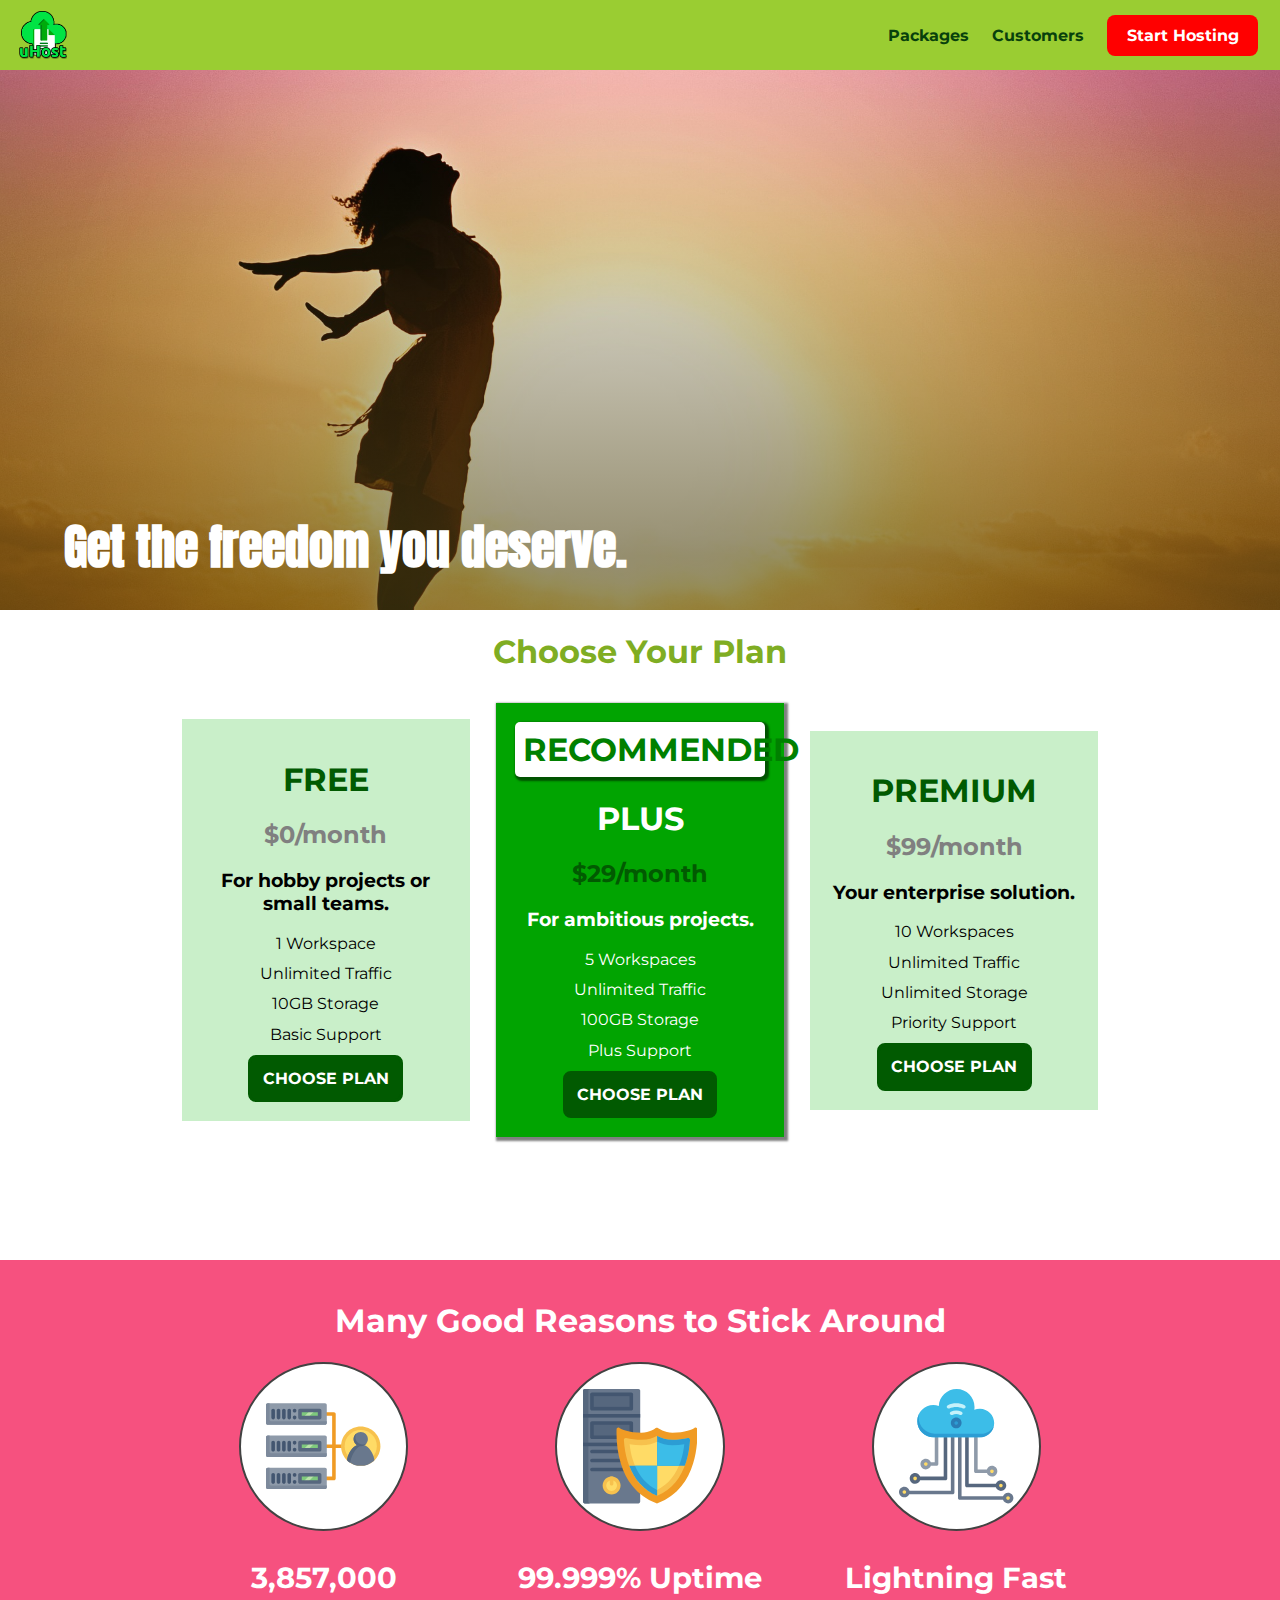
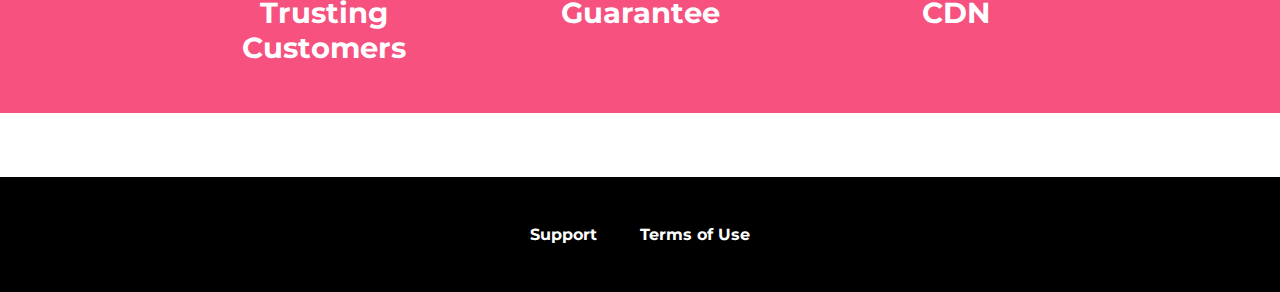
<file: index.html>
<!DOCTYPE html>
<html lang="en">
<head>
    <meta charset="UTF-8">
    <meta name="viewport" content="width=device-width, initial-scale=1.0">
    <link rel="stylesheet" href="style.css">
    <link rel="stylesheet" href="shared.css">
    <link rel="shortcut icon" href="images/favicon.png">
    <title>Document</title>
</head>
<body>
    <div class="backdrop"></div>
    <div class="modal">
        <h1 class="modal__title">Do you want to continue?</h1>
        <div class="modal__actions">
            <a href="start-hosting/index.html" class="modal__action">Yes</a>
            <button class="modal__action modal__action--negative" type="button">No</button>
        </div>
    </div>
    <header class="main-header">
        <div>
            <button class="toggle-button">
                <span class="toggle-button__bar"></span>
                <span class="toggle-button__bar"></span>
                <span class="toggle-button__bar"></span>
            </button>
            <a href="index.html" class="main-header__brand">
                <img src="images/uhost-icon.png" alt="uhost-logo">
            </a>
        </div>
        <nav class="main-nav">
            <ul class="main-nav__items">
                <li class="main-nav__item">
                    <a href="packages/index.html">Packages</a>
                </li>
                <li class="main-nav__item">
                    <a href="customers/index.html">Customers</a>
                </li>
                <li class="main-nav__item main-nav__item--cta">
                    <a href="start-hosting/index.html">Start Hosting</a>
                </li>
            </ul>
        </nav>
    </header>
    <nav class="mobile-nav">
        <ul class="mobile-nav__items">
            <li class="mobile-nav__item">
                <a href="index.html">Home</a>
            </li>
            <li class="mobile-nav__item">
                <a href="packages/index.html">Packages</a>
            </li>
            <li class="mobile-nav__item">
                <a href="customers/index.html">Customers</a>
            </li>
            <li class="mobile-nav__item mobile-nav__item--cta">
                <a href="start-hosting/index.html">Start Hosting</a>
            </li>
        </ul>
    </nav>x
    <main>
        <section id="product-overview">
            <div></div>
            <h1>Get the freedom you deserve.</h1>
        </section>
        <section id="plans">
            <h1 class="section-title" >Choose Your Plan</h1> 
            <div class="plan__list">
                <article class="plan">
                    <h1 class="plan__title">FREE</h1>
                    <h2 class="plan__price">$0/month</h2>
                    <h3>For hobby projects or small teams.</h3>
                    <ul class="plan__features">
                        <li class="plan__feature">1 Workspace</li>
                        <li class="plan__feature">Unlimited Traffic</li>
                        <li class="plan__feature">10GB Storage</li>
                        <li class="plan__feature">Basic Support</li>
                    </ul>
                    <div>
                        <button class="button">CHOOSE PLAN</button>
                    </div>
                </article>
                <article class="plan plan--highlighted">
                    <h1 class="plan__annotation">RECOMMENDED</h1>
                    <h1 class="plan__title">PLUS</h1>
                    <h2 class="plan__price">$29/month</h2>
                    <h3>For ambitious projects.</h3>
                    <ul class="plan__features">
                        <li class="plan__feature">5 Workspaces</li>
                        <li class="plan__feature">Unlimited Traffic</li>
                        <li class="plan__feature">100GB Storage</li>
                        <li class="plan__feature">Plus Support</li>
                    </ul>
                    <div>
                        <button class="button">CHOOSE PLAN</button>
                    </div>
                </article>
                <article class="plan">
                    <h1 class="plan__title">PREMIUM</h1>
                    <h2 class="plan__price">$99/month</h2>
                    <h3>Your enterprise solution.</h3>
                    <ul class="plan__features">
                        <li class="plan__feature">10 Workspaces</li>
                        <li class="plan__feature">Unlimited Traffic</li>
                        <li class="plan__feature">Unlimited Storage</li>
                        <li class="plan__feature">Priority Support</li>
                    </ul>
                    <div>
                        <button class="button">CHOOSE PLAN</button>
                    </div>
                </article>
            </div>
        </section>
        <section id="key-features">
            <h1 class="section-title">Many Good Reasons to Stick Around</h1>
            <ul class="key-feature__list">
                <li class="key-feature">
                    <div class="key-feature__image">
                        <svg viewBox="0 0 512 512">
                            <path style="fill:#F09B24;" d="M344,248h-32V112c0-4.418-3.582-8-8-8h-40c-4.418,0-8,3.582-8,8s3.582,8,8,8h32v128h-32  c-4.418,0-8,3.582-8,8s3.582,8,8,8h32v128h-32c-4.418,0-8,3.582-8,8s3.582,8,8,8h40c4.418,0,8-3.582,8-8V264h32c4.418,0,8-3.582,8-8  S348.418,248,344,248z"
                            />
                            <path style="fill:#8E9AA9;" d="M264,64H8c-4.418,0-8,3.582-8,8v80c0,4.418,3.582,8,8,8h256c4.418,0,8-3.582,8-8V72  C272,67.582,268.418,64,264,64z"
                            />
                            <path style="fill:#7C899B;" d="M24,144c-4.418,0-8-3.582-8-8V64H8c-4.418,0-8,3.582-8,8v80c0,4.418,3.582,8,8,8h256  c4.418,0,8-3.582,8-8v-8H24z"
                            />
                            <rect x="152" y="96" style="fill:#B8E3A8;" width="88" height="32" />
                            <g>
                                <polygon style="fill:#7EC97D;" points="152,96 152,128 166,128 198,96  " />
                                <polygon style="fill:#7EC97D;" points="220,96 188,128 240,128 240,96  " />
                            </g>
                            <path style="fill:#56677E;" d="M240,136h-88c-4.418,0-8-3.582-8-8V96c0-4.418,3.582-8,8-8h88c4.418,0,8,3.582,8,8v32  C248,132.418,244.418,136,240,136z M160,120h72v-16h-72V120z"
                            />
                            <g>
                                <path style="fill:#435670;" d="M32,136c-4.418,0-8-3.582-8-8V96c0-4.418,3.582-8,8-8s8,3.582,8,8v32C40,132.418,36.418,136,32,136z   "
                                />
                                <path style="fill:#435670;" d="M56,136c-4.418,0-8-3.582-8-8V96c0-4.418,3.582-8,8-8s8,3.582,8,8v32C64,132.418,60.418,136,56,136z   "
                                />
                                <path style="fill:#435670;" d="M80,136c-4.418,0-8-3.582-8-8V96c0-4.418,3.582-8,8-8s8,3.582,8,8v32C88,132.418,84.418,136,80,136z   "
                                />
                                <path style="fill:#435670;" d="M104,136c-4.418,0-8-3.582-8-8V96c0-4.418,3.582-8,8-8s8,3.582,8,8v32   C112,132.418,108.418,136,104,136z"
                                />
                                <path style="fill:#435670;" d="M128,105c-4.418,0-8-3.582-8-8v-1c0-4.418,3.582-8,8-8s8,3.582,8,8v1   C136,101.418,132.418,105,128,105z"
                                />
                                <path style="fill:#435670;" d="M128,136c-4.418,0-8-3.582-8-8v-1c0-4.418,3.582-8,8-8s8,3.582,8,8v1   C136,132.418,132.418,136,128,136z"
                                />
                            </g>
                            <path style="fill:#8E9AA9;" d="M264,208H8c-4.418,0-8,3.582-8,8v80c0,4.418,3.582,8,8,8h256c4.418,0,8-3.582,8-8v-80  C272,211.582,268.418,208,264,208z"
                            />
                            <path style="fill:#7C899B;" d="M24,288c-4.418,0-8-3.582-8-8v-72H8c-4.418,0-8,3.582-8,8v80c0,4.418,3.582,8,8,8h256  c4.418,0,8-3.582,8-8v-8H24z"
                            />
                            <rect x="152" y="240" style="fill:#B8E3A8;" width="88" height="32" />
                            <g>
                                <polygon style="fill:#7EC97D;" points="152,240 152,272 166,272 198,240  " />
                                <polygon style="fill:#7EC97D;" points="220,240 188,272 240,272 240,240  " />
                            </g>
                            <path style="fill:#56677E;" d="M240,280h-88c-4.418,0-8-3.582-8-8v-32c0-4.418,3.582-8,8-8h88c4.418,0,8,3.582,8,8v32  C248,276.418,244.418,280,240,280z M160,264h72v-16h-72V264z"
                            />
                            <g>
                                <path style="fill:#435670;" d="M32,280c-4.418,0-8-3.582-8-8v-32c0-4.418,3.582-8,8-8s8,3.582,8,8v32C40,276.418,36.418,280,32,280   z"
                                />
                                <path style="fill:#435670;" d="M56,280c-4.418,0-8-3.582-8-8v-32c0-4.418,3.582-8,8-8s8,3.582,8,8v32C64,276.418,60.418,280,56,280   z"
                                />
                                <path style="fill:#435670;" d="M80,280c-4.418,0-8-3.582-8-8v-32c0-4.418,3.582-8,8-8s8,3.582,8,8v32C88,276.418,84.418,280,80,280   z"
                                />
                                <path style="fill:#435670;" d="M104,280c-4.418,0-8-3.582-8-8v-32c0-4.418,3.582-8,8-8s8,3.582,8,8v32   C112,276.418,108.418,280,104,280z"
                                />
                                <path style="fill:#435670;" d="M128,249c-4.418,0-8-3.582-8-8v-1c0-4.418,3.582-8,8-8s8,3.582,8,8v1   C136,245.418,132.418,249,128,249z"
                                />
                                <path style="fill:#435670;" d="M128,280c-4.418,0-8-3.582-8-8v-1c0-4.418,3.582-8,8-8s8,3.582,8,8v1   C136,276.418,132.418,280,128,280z"
                                />
                            </g>
                            <path style="fill:#8E9AA9;" d="M264,352H8c-4.418,0-8,3.582-8,8v80c0,4.418,3.582,8,8,8h256c4.418,0,8-3.582,8-8v-80  C272,355.582,268.418,352,264,352z"
                            />
                            <path style="fill:#7C899B;" d="M24,432c-4.418,0-8-3.582-8-8v-72H8c-4.418,0-8,3.582-8,8v80c0,4.418,3.582,8,8,8h256  c4.418,0,8-3.582,8-8v-8H24z"
                            />
                            <rect x="152" y="384" style="fill:#B8E3A8;" width="88" height="32" />
                            <g>
                                <polygon style="fill:#7EC97D;" points="152,384 152,416 166,416 198,384  " />
                                <polygon style="fill:#7EC97D;" points="220,384 188,416 240,416 240,384  " />
                            </g>
                            <path style="fill:#56677E;" d="M240,424h-88c-4.418,0-8-3.582-8-8v-32c0-4.418,3.582-8,8-8h88c4.418,0,8,3.582,8,8v32  C248,420.418,244.418,424,240,424z M160,408h72v-16h-72V408z"
                            />
                            <g>
                                <path style="fill:#435670;" d="M32,424c-4.418,0-8-3.582-8-8v-32c0-4.418,3.582-8,8-8s8,3.582,8,8v32C40,420.418,36.418,424,32,424   z"
                                />
                                <path style="fill:#435670;" d="M56,424c-4.418,0-8-3.582-8-8v-32c0-4.418,3.582-8,8-8s8,3.582,8,8v32C64,420.418,60.418,424,56,424   z"
                                />
                                <path style="fill:#435670;" d="M80,424c-4.418,0-8-3.582-8-8v-32c0-4.418,3.582-8,8-8s8,3.582,8,8v32C88,420.418,84.418,424,80,424   z"
                                />
                                <path style="fill:#435670;" d="M104,424c-4.418,0-8-3.582-8-8v-32c0-4.418,3.582-8,8-8s8,3.582,8,8v32   C112,420.418,108.418,424,104,424z"
                                />
                                <path style="fill:#435670;" d="M128,393c-4.418,0-8-3.582-8-8v-1c0-4.418,3.582-8,8-8s8,3.582,8,8v1   C136,389.418,132.418,393,128,393z"
                                />
                                <path style="fill:#435670;" d="M128,424c-4.418,0-8-3.582-8-8v-1c0-4.418,3.582-8,8-8s8,3.582,8,8v1   C136,420.418,132.418,424,128,424z"
                                />
                            </g>
                            <path style="fill:#F7C14D;" d="M424,168c-48.523,0-88,39.477-88,88s39.477,88,88,88s88-39.477,88-88S472.523,168,424,168z" />
                            <path style="fill:#FFDB66;" d="M424,184c-39.701,0-72,32.299-72,72s32.299,72,72,72s72-32.299,72-72S463.701,184,424,184z" />
                            <path style="fill:#69788D;" d="M484.893,314.16C476.393,274.588,451.922,248,424,248s-52.393,26.588-60.893,66.16  c-0.605,2.82,0.354,5.749,2.511,7.664C381.731,336.124,402.465,344,424,344s42.269-7.876,58.381-22.176  C484.539,319.909,485.498,316.98,484.893,314.16z"
                            />
                            <path style="fill:#56677E;" d="M434.053,249.171C430.768,248.403,427.411,248,424,248c-27.922,0-52.393,26.588-60.893,66.16  c-0.605,2.82,0.354,5.749,2.511,7.664c3.383,3.002,6.979,5.703,10.734,8.125C384.904,286.243,407.373,255.378,434.053,249.171z"
                            />
                            <path style="fill:#69788D;" d="M424,192c-17.645,0-32,14.355-32,32s14.355,32,32,32s32-14.355,32-32S441.645,192,424,192z" />
                            <path style="fill:#56677E;" d="M432,248c-17.645,0-32-14.355-32-32c0-6.783,2.128-13.076,5.742-18.258  C397.444,203.53,392,213.138,392,224c0,17.645,14.355,32,32,32c10.862,0,20.471-5.444,26.258-13.742  C445.076,245.872,438.783,248,432,248z"
                            />
                        </svg>
                    </div>
                    <p class="key-feature__description">3,857,000 Trusting Customers</p>
                </li>
                <li class="key-feature">
                    <div class="key-feature__image">
                        <svg viewBox="0 0 512 512">
                            <path style="fill:#69788D;" d="M248,0H8C3.582,0,0,3.582,0,8v496c0,4.418,3.582,8,8,8h240c4.418,0,8-3.582,8-8V8  C256,3.582,252.418,0,248,0z"
                            />
                            <path style="fill:#56677E;" d="M24,504V8c0-4.418,3.582-8,8-8H8C3.582,0,0,3.582,0,8v496c0,4.418,3.582,8,8,8h24  C27.582,512,24,508.418,24,504z"
                            />
                            <g>
                                <rect x="0" y="112" style="fill:#435670;" width="256" height="16" />
                                <rect x="0" y="240" style="fill:#435670;" width="256" height="16" />
                            </g>
                            <path style="fill:#F7C14D;" d="M128,392c-22.056,0-40,17.944-40,40s17.944,40,40,40s40-17.944,40-40S150.056,392,128,392z" />
                            <path style="fill:#FFDB66;" d="M128,408c-13.233,0-24,10.767-24,24s10.767,24,24,24s24-10.767,24-24S141.233,408,128,408z" />
                            <path style="fill:#F7C14D;" d="M128,392c-2.739,0-5.414,0.278-8,0.805V424c0,4.418,3.582,8,8,8c4.418,0,8-3.582,8-8v-31.195  C133.414,392.278,130.739,392,128,392z"
                            />
                            <g>
                                <path style="fill:#435670;" d="M216,288H40c-4.418,0-8-3.582-8-8s3.582-8,8-8h176c4.418,0,8,3.582,8,8S220.418,288,216,288z"
                                />
                                <path style="fill:#435670;" d="M216,328H40c-4.418,0-8-3.582-8-8s3.582-8,8-8h176c4.418,0,8,3.582,8,8S220.418,328,216,328z"
                                />
                                <path style="fill:#435670;" d="M216,368H40c-4.418,0-8-3.582-8-8s3.582-8,8-8h176c4.418,0,8,3.582,8,8S220.418,368,216,368z"
                                />
                                <path style="fill:#435670;" d="M216,16H40c-4.418,0-8,3.582-8,8v64c0,4.418,3.582,8,8,8h176c4.418,0,8-3.582,8-8V24   C224,19.582,220.418,16,216,16z"
                                />
                            </g>
                            <rect x="48" y="32" style="fill:#56677E;" width="160" height="48" />
                            <path style="fill:#435670;" d="M216,144H40c-4.418,0-8,3.582-8,8v64c0,4.418,3.582,8,8,8h176c4.418,0,8-3.582,8-8v-64  C224,147.582,220.418,144,216,144z"
                            />
                            <rect x="48" y="160" style="fill:#56677E;" width="160" height="48" />
                            <path style="fill:#F09B24;" d="M511.747,180.237c-0.194-6.537-8.107-10.107-13.135-5.894c-5.6,4.693-42.904,21.282-98.514,21.282  c-33.45,0-64.625-20.999-64.929-21.206c-2.9-1.991-6.764-1.85-9.512,0.346c-2.677,2.135-27.201,20.86-63.793,20.86  c-55.607,0-92.914-16.589-98.515-21.282c-5.028-4.211-12.941-0.645-13.135,5.894c-1.634,54.834,4.655,105.941,18.693,151.903  c12.096,39.604,29.759,74.047,52.497,102.373c27.538,34.304,62.743,59.882,104.66,76.045c3.069,1.918,6.757,1.921,9.83,0  c41.917-16.163,77.122-41.741,104.66-76.045c22.738-28.326,40.401-62.77,52.497-102.373  C507.092,286.179,513.381,235.071,511.747,180.237z"
                            />
                            <path style="fill:#F7C14D;" d="M476.21,221.226c-1.953-1.631-4.568-2.235-7.036-1.628c-21.686,5.327-44.926,8.028-69.075,8.028  c-25.926,0-49.633-8.975-64.955-16.504c-2.307-1.134-5.016-1.091-7.284,0.116c-14.059,7.477-36.919,16.388-65.994,16.388  c-24.153,0-47.394-2.701-69.075-8.028c-5.155-1.268-10.221,2.966-9.894,8.261c2.077,33.693,7.668,65.635,16.616,94.935  c22.774,74.565,66.139,126.334,128.888,153.868c2.032,0.891,4.397,0.891,6.43,0c61.777-27.107,104.716-78.876,127.62-153.868  c8.948-29.3,14.539-61.241,16.616-94.935C479.224,225.319,478.163,222.856,476.21,221.226z"
                            />
                            <path style="fill:#FFDB66;" d="M331.609,451.727c-52.604-25.289-89.304-70.987-109.144-135.944  c-6.532-21.39-11.162-44.336-13.82-68.447c17.133,2.852,34.952,4.291,53.22,4.291c29.394,0,53.376-7.793,69.978-15.561  c17.44,7.736,41.656,15.561,68.256,15.561c18.267,0,36.085-1.439,53.219-4.291c-2.659,24.112-7.288,47.06-13.82,68.448  C419.545,381.108,383.27,426.805,331.609,451.727z"
                            />
                            <g>
                                <path style="fill:#2C9DD4;" d="M479.066,227.858c0.157-2.539-0.903-5.002-2.856-6.633s-4.568-2.235-7.036-1.628   c-21.686,5.327-44.926,8.028-69.075,8.028c-25.926,0-49.633-8.975-64.955-16.504c-1.057-0.52-2.2-0.78-3.345-0.806l-0.072,133.351   h123.601c2.556-6.746,4.933-13.702,7.123-20.874C471.398,293.493,476.989,261.552,479.066,227.858z"
                                />
                                <path style="fill:#2C9DD4;" d="M206.658,343.667c24.153,63.42,65.028,108.108,121.743,132.995c1.031,0.452,2.147,0.673,3.263,0.666   l0.063-133.661H206.658z"
                                />
                            </g>
                            <g>
                                <path style="fill:#3CBDE8;" d="M439.497,315.783c6.532-21.389,11.161-44.336,13.82-68.448c-17.134,2.852-34.952,4.291-53.219,4.291   c-26.6,0-50.815-7.824-68.256-15.561l-0.116,107.601h97.758C433.179,334.807,436.524,325.518,439.497,315.783z"
                                />
                                <path style="fill:#3CBDE8;" d="M232.523,343.667c21.144,50.298,54.363,86.56,99.087,108.06l0.117-108.06H232.523z" />
                            </g>
                        </svg>
                    </div>
                    <p class="key-feature__description">99.999% Uptime Guarantee</p>
                </li>
                <li class="key-feature">
                    <div class="key-feature__image">
                        <svg viewBox="0 0 512 512">
                            <path style="fill:#8E9AA9;" d="M168,200c-4.418,0-8,3.582-8,8v120h-17.376c-3.302-9.311-12.194-16-22.624-16  c-13.234,0-24,10.767-24,24s10.766,24,24,24c10.429,0,19.321-6.689,22.624-16H168c4.418,0,8-3.582,8-8V208  C176,203.582,172.418,200,168,200z"
                            />
                            <path style="fill:#FFDB66;" d="M120,328c-4.411,0-8,3.589-8,8s3.589,8,8,8s8-3.589,8-8S124.411,328,120,328z" />
                            <path style="fill:#56677E;" d="M208,200c-4.418,0-8,3.582-8,8v184H94.624C91.322,382.689,82.43,376,72,376  c-13.234,0-24,10.767-24,24s10.766,24,24,24c10.429,0,19.321-6.689,22.624-16H208c4.418,0,8-3.582,8-8V208  C216,203.582,212.418,200,208,200z"
                            />
                            <path style="fill:#FFDB66;" d="M72,392c-4.411,0-8,3.589-8,8s3.589,8,8,8s8-3.589,8-8S76.411,392,72,392z" />
                            <path style="fill:#69788D;" d="M240,208c-4.418,0-8,3.582-8,8v239H47.24c-2.671-10.34-12.078-18-23.24-18c-13.234,0-24,10.767-24,24  s10.766,24,24,24c9.666,0,18.009-5.747,21.809-14H240c4.418,0,8-3.582,8-8V216C248,211.582,244.418,208,240,208z"
                            />
                            <path style="fill:#FFDB66;" d="M24,453c-4.411,0-8,3.589-8,8s3.589,8,8,8s8-3.589,8-8S28.411,453,24,453z" />
                            <path style="fill:#69788D;" d="M488,464c-10.429,0-19.321,6.689-22.624,16H280V208c0-4.418-3.582-8-8-8s-8,3.582-8,8v280  c0,4.418,3.582,8,8,8h193.376c3.302,9.311,12.194,16,22.624,16c13.234,0,24-10.767,24-24S501.234,464,488,464z"
                            />
                            <path style="fill:#FFDB66;" d="M488,480c-4.411,0-8,3.589-8,8s3.589,8,8,8s8-3.589,8-8S492.411,480,488,480z" />
                            <path style="fill:#56677E;" d="M456,408c-10.429,0-19.321,6.689-22.624,16H312V208c0-4.418-3.582-8-8-8s-8,3.582-8,8v224  c0,4.418,3.582,8,8,8h129.376c3.302,9.311,12.194,16,22.624,16c13.234,0,24-10.767,24-24S469.234,408,456,408z"
                            />
                            <path style="fill:#FFDB66;" d="M456,424c-4.411,0-8,3.589-8,8s3.589,8,8,8s8-3.589,8-8S460.411,424,456,424z" />
                            <path style="fill:#8E9AA9;" d="M416,344c-10.429,0-19.321,6.689-22.624,16H352V208c0-4.418-3.582-8-8-8s-8,3.582-8,8v160  c0,4.418,3.582,8,8,8h49.376c3.302,9.311,12.194,16,22.624,16c13.234,0,24-10.767,24-24S429.234,344,416,344z"
                            />
                            <path style="fill:#FFDB66;" d="M416,360c-4.411,0-8,3.589-8,8s3.589,8,8,8s8-3.589,8-8S420.411,360,416,360z" />
                            <path style="fill:#3CBDE8;" d="M362,88c-8.741,0-17.231,1.751-25.06,5.085C337.646,88.797,338,84.43,338,80  c0-44.112-35.888-80-80-80c-42.823,0-77.895,33.816-79.909,76.149C170.393,73.415,162.244,72,154,72c-39.701,0-72,32.299-72,72  s32.299,72,72,72h208c35.29,0,64-28.71,64-64S397.29,88,362,88z"
                            />
                            <path style="fill:#2C9DD4;" d="M368,200H160c-39.701,0-72-32.299-72-72c0-5.863,0.721-11.559,2.05-17.019  C84.918,120.88,82,132.102,82,144c0,39.701,32.299,72,72,72h208c30.389,0,55.88-21.296,62.379-49.743  C413.565,186.327,392.352,200,368,200z"
                            />
                            <path style="fill:#2A7DB5;" d="M256,128c-13.234,0-24,10.767-24,24s10.766,24,24,24c13.233,0,24-10.767,24-24S269.233,128,256,128z"
                            />
                            <path style="fill:#2C9DD4;" d="M256,144c-4.411,0-8,3.589-8,8s3.589,8,8,8c4.411,0,8-3.589,8-8S260.411,144,256,144z" />
                            <g>
                                <path style="fill:#C5F1FA;" d="M221.755,87.695c-2.994,0-5.864-1.688-7.233-4.572c-1.894-3.991-0.194-8.763,3.798-10.657   C230.157,66.849,242.834,64,256,64c13.166,0,25.844,2.849,37.68,8.466c3.992,1.895,5.692,6.666,3.798,10.657   s-6.666,5.692-10.657,3.798C277.144,82.328,266.774,80,256,80c-10.774,0-21.144,2.328-30.821,6.921   C224.072,87.446,222.904,87.695,221.755,87.695z"
                                />
                                <path style="fill:#C5F1FA;" d="M276.545,116.618c-1.148,0-2.316-0.249-3.424-0.774C267.745,113.293,261.985,112,256,112   c-5.985,0-11.745,1.293-17.121,3.844c-3.991,1.895-8.763,0.192-10.657-3.798c-1.894-3.992-0.193-8.764,3.798-10.657   C239.557,97.813,247.625,96,256,96c8.376,0,16.444,1.813,23.98,5.389c3.991,1.894,5.692,6.665,3.798,10.657   C282.41,114.93,279.539,116.618,276.545,116.618z"
                                />
                            </g>

                        </svg>
                    </div>
                    <p class="key-feature__description">Lightning Fast CDN</p>
                </li>
            </ul>
        </section>
    </main>
    <footer class="main-footer">
        <nav>
            <ul class="main-footer__links">
                <li class="main-footer__link">
                    <a href="#">Support</a>
                </li>
                <li class="main-footer__link">
                    <a href="#">Terms of Use</a>
                </li>
            </ul>
        </nav>
    </footer>
    <script src="shared.js"></script>
</body>
</html>
</file>
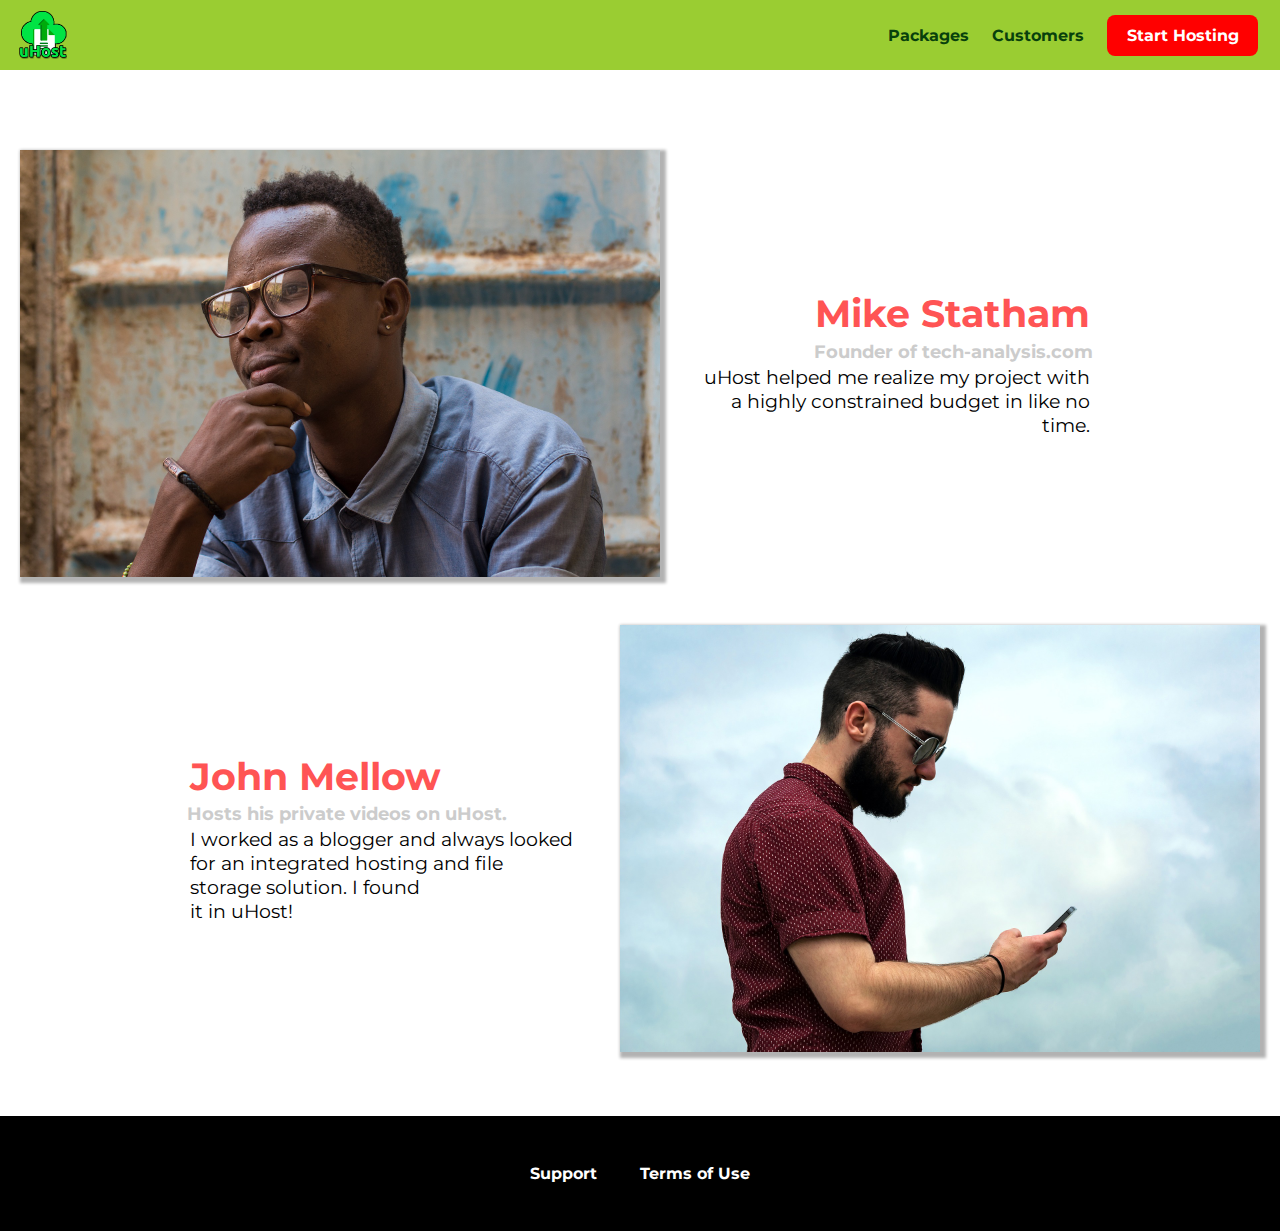
<file: customers/index.html>
<!DOCTYPE html>
<html lang="en">

<head>
    <meta charset="UTF-8">
    <meta name="viewport" content="width=device-width, initial-scale=1.0">
    <meta http-equiv="X-UA-Compatible" content="ie=edge">
    <title>uHost Customers</title>
    <link rel="shortcut icon" href="../images/favicon.png">
    <!-- <link href="https://fonts.googleapis.com/css?family=Anton|Montserrat:400,700" rel="stylesheet"> -->
    <link rel="stylesheet" href="../shared.css">
    <link rel="stylesheet" href="customers.css">
</head>

<body>
    <div class="backdrop"></div>
    <header class="main-header">
        <button class="toggle-button">
            <span class="toggle-button__bar"></span>
            <span class="toggle-button__bar"></span>
            <span class="toggle-button__bar"></span>
        </button>
        <div>
            <a href="../index.html" class="main-header__brand">
                <img src="../images/uhost-icon.png" alt="uhost-logo">
            </a>
        </div>
        <nav class="main-nav">
            <ul class="main-nav__items">
                <li class="main-nav__item">
                    <a href="../packages/index.html">Packages</a>
                </li>
                <li class="main-nav__item">
                    <a href="../customers/index.html">Customers</a>
                </li>
                <li class="main-nav__item main-nav__item--cta">
                    <a href="../start-hosting/index.html">Start Hosting</a>
                </li>
            </ul>
        </nav>
    </header>
    <nav class="mobile-nav">
        <ul class="mobile-nav__items">
            <li class="mobile-nav__item">
                <a href="index.html">Home</a>
            </li>
            <li class="mobile-nav__item">
                <a href="../packages/index.html">Packages</a>
            </li>
            <li class="mobile-nav__item">
                <a href="../customers/index.html">Customers</a>
            </li>
            <li class="mobile-nav__item mobile-nav__item--cta">
                <a href="../start-hosting/index.html">Start Hosting</a>
            </li>
        </ul>
    </nav>x
    <main>
        <div>
            <div class="testimonial" id="customer-1">
                <div class="testimonial__image-container">
                    <img src="../images/customer-1.jpg" alt="Mike Statham - Customer" class="testimonial__image">
                </div>
                <div class="testimonial__info">
                    <h1 class="testimonial__name">Mike Statham</h1>
                    <h2 class="testimonial__subtitle">Founder of
                        <a href="tech-analysis.com">tech-analysis.com</a>
                    </h2>
                    <p class="testimonial__text">uHost helped me realize my project with a highly constrained budget in like no time.</p>
                </div>
            </div>
            <div class="testimonial" id="customer-2">

                <div class="testimonial__info">
                    <h1 class="testimonial__name">John Mellow</h1>
                    <h2 class="testimonial__subtitle">Hosts his private videos on uHost.
                    </h2>
                    <p class="testimonial__text">I worked as a blogger and always looked for an integrated hosting and file storage solution. I found
                        it in uHost!
                    </p>
                </div>
                <div class="testimonial__image-container">
                    <img src="../images/customer-2.jpg" alt="John Mellow - Customer" class="testimonial__image">
                </div>
            </div>
        </div>
    </main>
    <footer class="main-footer">
        <nav>
            <ul class="main-footer__links">
                <li class="main-footer__link">
                    <a href="#">Support</a>
                </li>
                <li class="main-footer__link">
                    <a href="#">Terms of Use</a>
                </li>
            </ul>
        </nav>
    </footer>
    <script src="../shared.js"></script>
</body>

</html>
</file>
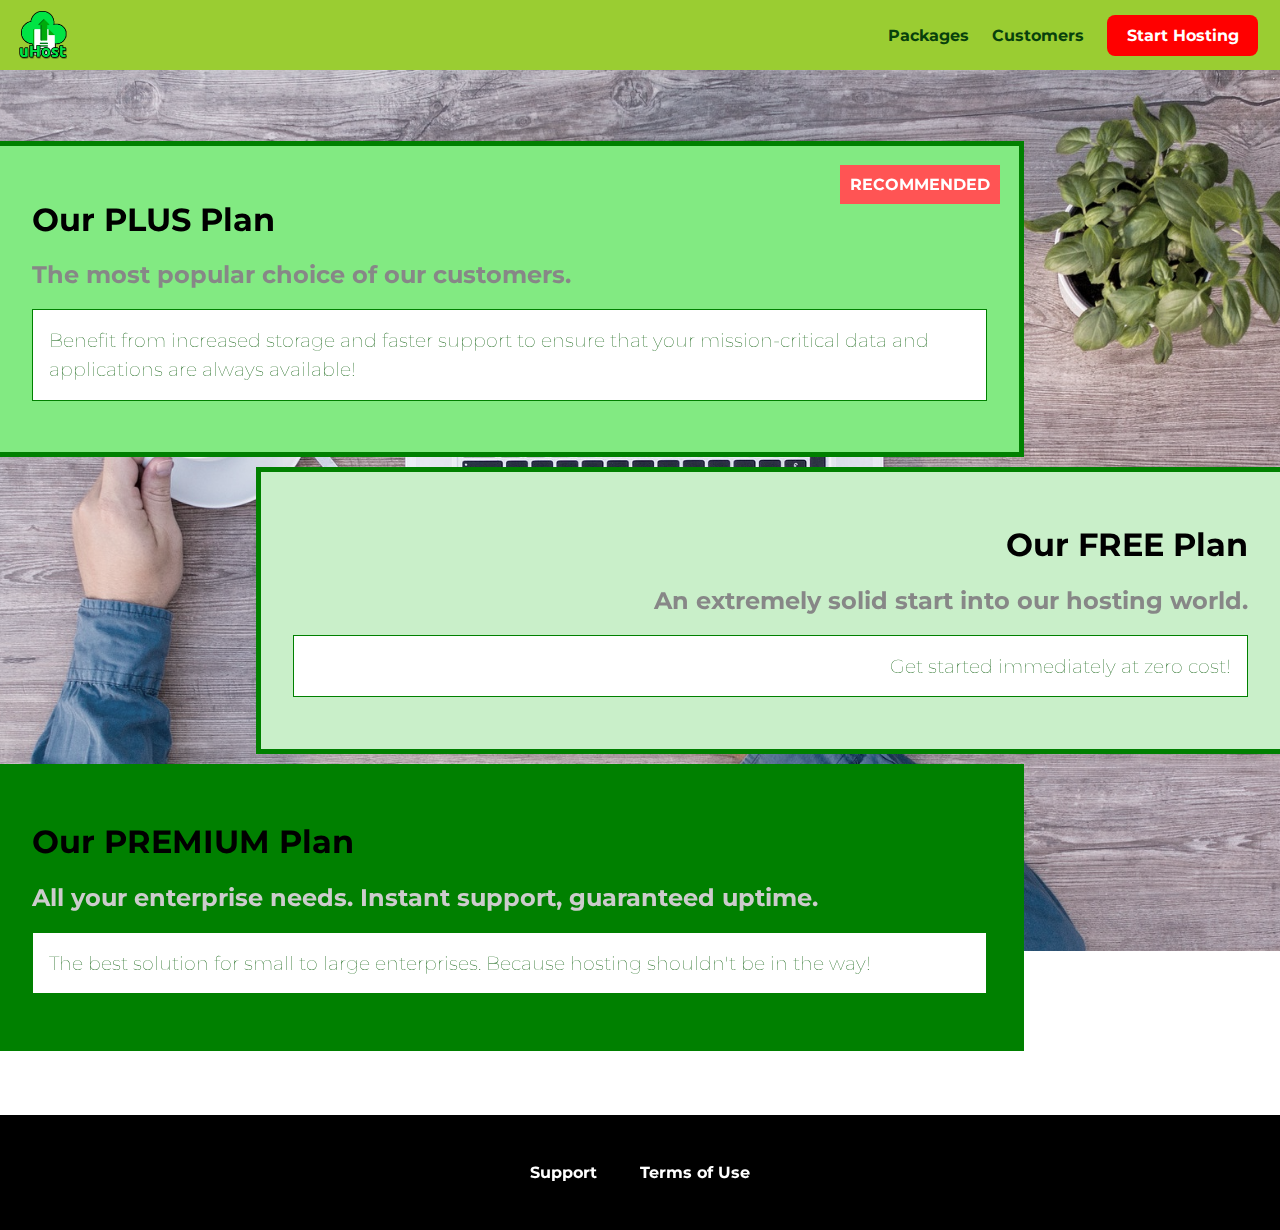
<file: packages/index.html>
<!DOCTYPE html>
<html lang="en">
<head>
    <meta charset="UTF-8">
    <meta name="viewport" content="width=device-width, initial-scale=1.0">
    <link rel="stylesheet" href="../shared.css">
    <link rel="stylesheet" href="packages.css">
    <!-- fonts -->
    <link rel="preconnect" href="https://fonts.googleapis.com">
    <link rel="preconnect" href="https://fonts.gstatic.com" crossorigin>
    <link href="https://fonts.googleapis.com/css2?family=Anton&display=swap" rel="stylesheet">
    <link rel="preconnect" href="https://fonts.googleapis.com">
    <link rel="preconnect" href="https://fonts.gstatic.com" crossorigin>
    <link href="https://fonts.googleapis.com/css2?family=Montserrat:wght@400;700&display=swap" rel="stylesheet">
    <!--  -->
    <title>Document</title>
</head>
<body>
    <div class="backdrop"></div>
    <div class="background"></div>
    <header class="main-header">
        <div>
            <button class="toggle-button">
                <span class="toggle-button__bar"></span>
                <span class="toggle-button__bar"></span>
                <span class="toggle-button__bar"></span>
            </button>
            <a href="../index.html" class="main-header__brand">
                <img src="../images/uhost-icon.png" alt="uhost-logo">
            </a>
        </div>
        <nav class="main-nav">
            <ul class="main-nav__items">
                <li class="main-nav__item">
                    <a href="../packages/index.html">Packages</a>
                </li>
                <li class="main-nav__item">
                    <a href="../customers/index.html">Customers</a>
                </li>
                <li class="main-nav__item main-nav__item--cta">
                    <a href="">Start Hosting</a>
                </li>
            </ul>
        </nav>
    </header>
    <nav class="mobile-nav">
        <ul class="mobile-nav__items">
            <li class="mobile-nav__item">
                <a href="../packages/index.html">Packages</a>
            </li>
            <li class="mobile-nav__item">
                <a href="../customers/index.html">Customers</a>
            </li>
            <li class="mobile-nav__item mobile-nav__item--cta">
                <a href="start-hosting/index.html">Start Hosting</a>
            </li>
        </ul>
    </nav>
    <main>
        <section class="packages">
            <a href="#" class="package" id="plus">
                <h1 class="package__title">Our PLUS Plan</h1>
                <h2 class="package__badge">RECOMMENDED</h2>
                <h2 class="package__subtitle">The most popular choice of our customers.</h2>
                <p class="package__info">Benefit from increased storage and faster support to ensure that your mission-critical data and applications
                    are always available!</p>
            </a>
        </section>
        <section class="packages">
            <a href="#" class="package" id="free">
                <h1 class="package__title">Our FREE Plan</h1>
                <h2 class="package__subtitle">An extremely solid start into our hosting world.</h2>
                <p class="package__info">Get started immediately at zero cost!</p>
            </a>
        </section>
        <div class="clearfix"></div>
        <section class="packages">
            <a href="#" class="package package--highlighted">
                <h1 class="package__title">Our PREMIUM Plan</h1>
                <h2 class="package__subtitle">All your enterprise needs. Instant support, guaranteed uptime. </h2>
                <p class="package__info">The best solution for small to large enterprises. Because hosting shouldn't be in the way!</p>
            </a>
        </section>
    </main>
    <footer class="main-footer">
        <nav>
            <ul class="main-footer__links">
                <li class="main-footer__link">
                    <a href="#">Support</a>
                </li>
                <li class="main-footer__link">
                    <a href="#">Terms of Use</a>
                </li>
            </ul>
        </nav>
    </footer>
    <script src="../shared.js"></script>
</body>
</html>
</file>
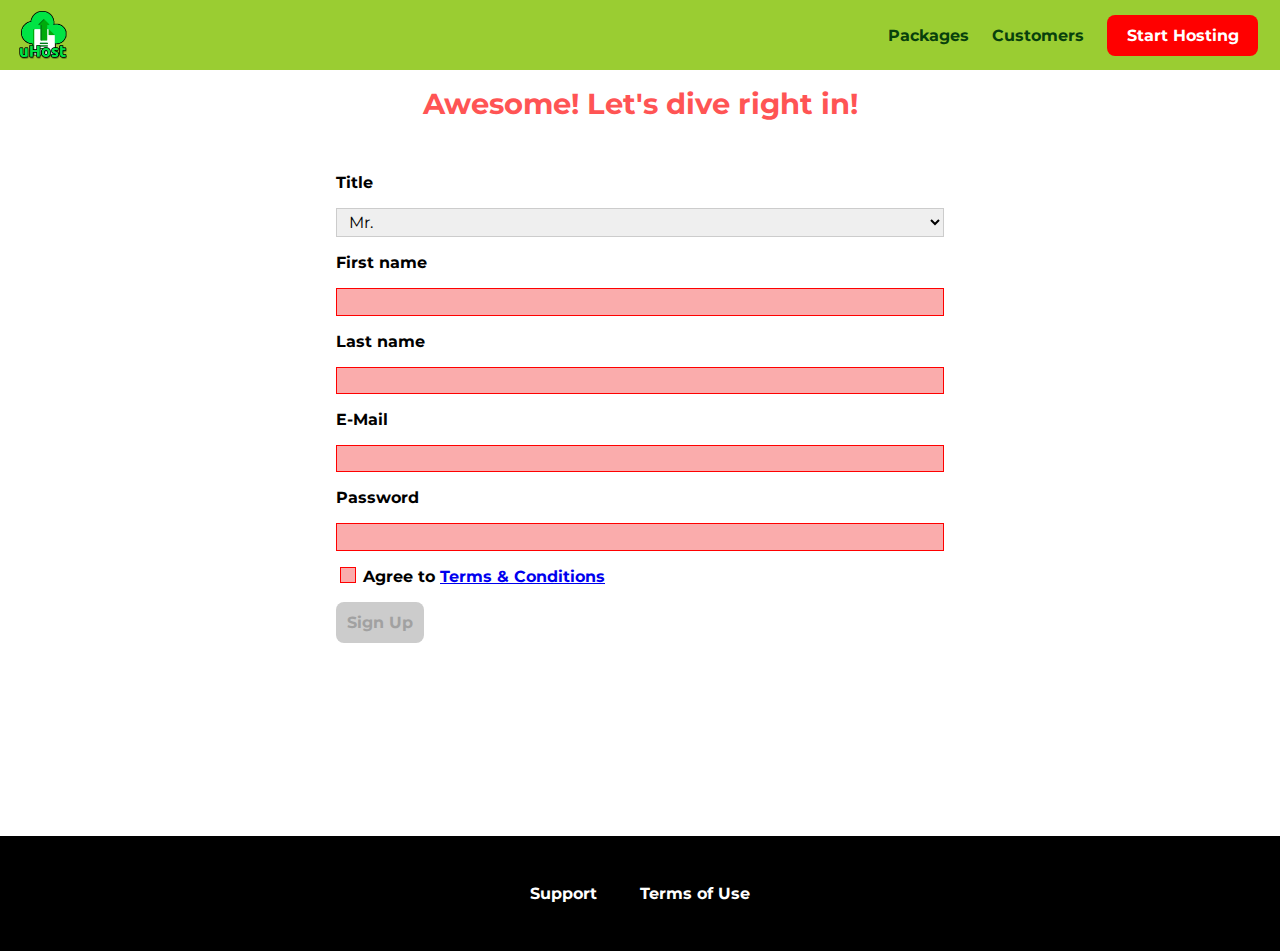
<file: start-hosting/index.html>
<!DOCTYPE html>
<html lang="en">

<head>
    <meta charset="UTF-8">
    <meta name="viewport" content="width=device-width, initial-scale=1.0">
    <meta http-equiv="X-UA-Compatible" content="ie=edge">
    <title>uHost Signup</title>
    <link rel="shortcut icon" href="../images/favicon.png">
    <link rel="stylesheet" href="../shared.css">
    <link rel="stylesheet" href="start-hosting.css">
</head>

<body>
    <div class="backdrop"></div>
    <header class="main-header">
        <div>
            <button class="toggle-button">
                <span class="toggle-button__bar"></span>
                <span class="toggle-button__bar"></span>
                <span class="toggle-button__bar"></span>
            </button>
            <a href="../index.html" class="main-header__brand">
                <img src="../images/uhost-icon.png" alt="uHost - Your favorite hosting company">
            </a>
        </div>
        <nav class="main-nav">
            <ul class="main-nav__items">
                <li class="main-nav__item">
                    <a href="../packages/index.html">Packages</a>
                </li>
                <li class="main-nav__item">
                    <a href="../customers/index.html">Customers</a>
                </li>
                <li class="main-nav__item main-nav__item--cta">
                    <a href="index.html">Start Hosting</a>
                </li>
            </ul>
        </nav>
    </header>
    <nav class="mobile-nav">
        <ul class="mobile-nav__items">
            <li class="mobile-nav__item">
                <a href="index.html">Home</a>
            </li>
            <li class="mobile-nav__item">
                <a href="../packages/index.html">Packages</a>
            </li>
            <li class="mobile-nav__item">
                <a href="../customers/index.html">Customers</a>
            </li>
            <li class="mobile-nav__item mobile-nav__item--cta">
                <a href="../start-hosting/index.html">Start Hosting</a>
            </li>
        </ul>
    </nav>
    <main class="signup-page">
        <h1 class="signup-title">Awesome! Let's dive right in!</h1>
        <form action="index.html" class="signup-form">
            <label for="title">Title</label>
            <select id="title">
                <option value="mr">Mr.</option>
                <option value="ms">Ms.</option>
            </select>
            <label for="first-name">First name</label>
            <input type="text" id="first-name" required>
            <label for="last-name">Last name</label>
            <input type="text" id="last-name" required>
            <label for="email">E-Mail</label>
            <input type="email" id="email" required>
            <label for="password">Password</label>
            <input type="password" id="password" required>
            <input type="checkbox" id="agree-terms" required>
            <label for="agree-terms">Agree to
                <a href="#">Terms &amp; Conditions</a>
            </label>
            <button type="submit" class="button" disabled>Sign Up</button>
        </form>
    </main>
    <footer class="main-footer">
        <nav>
            <ul class="main-footer__links">
                <li class="main-footer__link">
                    <a href="#">Support</a>
                </li>
                <li class="main-footer__link">
                    <a href="#">Terms of Use</a>
                </li>
            </ul>
        </nav>
    </footer>
    <script src="../shared.js"></script>
</body>

</html>
</file>
<file: style.css>
*{
    box-sizing: border-box;
}

body{
    font-family: 'Montserrat', sans-serif;
    margin: 0;
}

#product-overview {
    background: linear-gradient(to top, rgba(80, 68, 18, 0.6) 10%, transparent), url("images/freedom.jpg") red 0% 30% / cover no-repeat border-box border-box;

    /* background-image: url("images/freedom.jpg");
    background-size: cover;
    background-position: 0% 30%;
    background-repeat: no-repeat;
    background-origin: border-box;
    background-clip: border-box; */

    /* background-image: linear-gradient(180deg, red 30%, rgba(168, 186, 133, 0.5) 70%); */

    /* background-image: radial-gradient(ellipse 20px 20px at 20% 50%, yellow, cyan 80%); */
    width: 100vw;
    height: 33vh;
    padding: 10px;
    position: relative;
}

.modal {
    position: fixed;
    display: none;
    z-index: 200;
    top: 20%;
    left: 30%;
    width: 40%;
    background: white;
    padding: 1rem;
    border: 1px solid #ccc;
    box-shadow: 1px 1px 1px rgba(0, 0, 0, 0.5);
  }
  
  .modal__title {
    text-align: center;
    margin: 0 0 1rem 0;
  }
  
  .modal__actions {
    text-align: center;
  }
  
  .modal__action {
    border: 1px solid #0e4f1f;
    background: #0e4f1f;
    text-decoration: none;
    color: white;
    font: inherit;
    padding: 0.5rem 1rem;
    cursor: pointer;
    border-radius: 8px;
  }
  
  .modal__action:hover,
  .modal__action:active {
    background: #2ddf5c;
    border-color: #2ddf5c;
  }
  
  .modal__action--negative {
    background: red;
    border-color: red;
  }
  
  .modal__action--negative:hover,
  .modal__action--negative:active {
    background: #ff5454;
    border-color: #ff5454;
  }

.section-title {
    color: #2ddf5c;
    text-align: center;
}

#product-overview h1 {
    color: white;
    font-family: 'Anton', sans-serif;
    position: absolute;
    left: 5%;
    bottom: 5%;
    padding: 0;
    margin: 0;
    font-size: 1.6rem;
}

.section-title{
    color: #7fad23;
    font-family: inherit; 
    text-align: center;
    
}


.plan__list{
    width: 100%;
    margin: auto;
    text-align: center;
}

.plan{
    background: #c9efc9;
    text-align: center;
    padding: 1.2rem;
    margin-bottom: 0.7rem;
    width: 100%;
}

.plan__features{
    list-style: none;
    margin: 0;
    padding: 0; 
}

.plan__feature + .plan__feature{
    margin: 0.7rem 0;
}

.plan--highlighted{
    background: #01a401;
    color: white;
}
 
.plan__annotation{
    background-color: white;
    color: green;
    padding: 0.5rem;
    box-shadow: 2px 2px 2px 2px rgba(0 , 0, 0, 0.5);
    border-radius: 5px;
    margin: 0 10%;
    min-width: 75%;
}

.plan__title{
    color: #015a01;
}

.plan__price{
    color: gray;
}

.plan--highlighted .plan__title{
    color: white;
}

.plan--highlighted .plan__price{
    color: #015a01;
}

/* Media query */
@media (min-width: 40rem) and (min-height: 40rem){
    #product-overview{
        height: 60vh;
        background-position: 50% 25%;
    }

    #product-overview h1{
        font-size: 3rem;
    }
}

@media (min-width: 65rem){
    .plan{
        margin: 0.7rem;
        width: 25%;
        display: inline-block;
        min-width: 13rem;
        vertical-align: middle;
    }

    .plan__list{
        width: 90%;
    }

    .plan--highlighted {
        box-shadow: 2px 2px 2px 2px rgba(0 , 0, 0, 0.5);
    }

    .plan__annotation{
        margin: 0 0;
        min-width: none;
    }
}

#key-features{
    background-color: #f6517f;
    margin-top: 7rem;
    padding: 1.2rem;
}

#key-features .section-title{
    color: white; 
}

.key-feature__list{
    text-align: center;
    padding: 0;
    margin: 0;
    list-style-type: none;
}


@media (min-width: 65rem){
    .key-feature{
        display: inline-block;
        vertical-align: top;
        max-width: 20%;
    }
    
    .key-feature + .key-feature{
        margin-left: 4rem;
    }
}

.key-feature__description{
    text-align: center;
    color: white;
    font-weight: bold;
    font-size: 1.8rem;
}

.key-feature__image{
    margin: 0 auto; /*circles centered*/
    height: 10.6rem;
    width: 10.6rem;
    background: white;
    border: 2px solid #424242;
    border-radius: 50%;
    padding: 1.6rem;
}

h1 ~ p{
    color: gray;
}

.main-header {
    /* width: 100%; */
    background-color: yellowgreen;
    padding: 0.7rem 1.3rem;
    position: fixed;
    top: 0;
    left: 0;
}

.main-nav__item{
    display: inline-block;
}

.main-nav__item + .main-nav__item{
    margin-left: 1.3rem;
}

.main-nav__item a{
    color: rgb(8, 65, 12);
    text-decoration: none;
    font-weight:  bold;
    padding: 0.25rem 0;
}

/* .main-nav__item a::after{
    content: " (Link)";
    color: red;
} */

.main-nav__item a:hover, 
.main-nav__item a:active{
    color: white;
    border-bottom: 5px solid white;
}

.main-nav__item--cta a{
    color: white;
    background-color: red;
    padding: 0.7rem 1.3rem;
    border-radius: 8px;
}

.main-nav__item--cta a:hover,
.main-nav__item--cta a:active{ 
    color: red;
    background: white;
    border: none;
}

.main-header > div{
    display: inline-block;
    vertical-align: middle;
}

.main-nav{
    display: inline-block;
    text-align: right;
    width: calc(100% - 74px);
    vertical-align: middle;
}

.main-nav__items{
    margin: 0;
    padding: 0;
}

.main-header__brand{
    color: rgb(8, 65, 12);
    text-decoration: none;
    font-weight: bold;
    font-size: 1.8rem;
}



/* p::first-letter{
    color: red;
    font-size: 20px;
} */

/* h1{
    font-family: sans-serif;
} */
</file>
<file: shared.css>
@import url('https://fonts.googleapis.com/css2?family=Roboto:ital,wght@0,400;0,900;1,100&display=swap');
@import url('https://fonts.googleapis.com/css2?family=Anton&display=swap');
@import url('https://fonts.googleapis.com/css2?family=Montserrat:wght@400;700&display=swap');


*{
    box-sizing: border-box;
}

html{
    height: 100vh;
}

body{
    font-family: 'Montserrat', sans-serif;
    margin: 0;
    height: 100vh;
}

main{
    min-height: calc(100vh - 3.2rem - 8rem);
    margin-top: 3.2rem;
}

.backdrop{

    display: none;

    position: fixed;
    z-index: 100;
    width: 100vw;
    height: 100vh;
    top: 0%;
    left: 0%;
    background-color: rgba(0 , 0, 0, 0.5);
}

.main-header {
    width: 100vw;
    position: fixed;
    top: 0;
    left: 0;
    background-color: yellowgreen;
    padding: 0.7rem 1.2rem;
    z-index: 11;
}

.main-nav__item{
    display: inline-block;
}

.main-nav__item + .main-nav__item{
    margin-left: 1.2rem;
}

.main-nav__item a,
.mobile-nav__item a{
    color: rgb(8, 65, 12);
    text-decoration: none;
    font-weight:  bold;
    padding: 0.3rem 0;
}

/* .main-nav__item a::after{
    content: " (Link)";
    color: red;
} */

.button{
    background-color: #015a01;
    color: white;
    font: inherit;
    font-weight: bold;
    border: 3px solid #015a01;
    padding: 0.7rem;
    border-radius: 8px;
    cursor: pointer;
}

.button:hover, .button:active{
    background-color: white;
    color: #015a01;
}

.button:focus{
    outline: none;
}

.button[disabled]{
    cursor: not-allowed;
    border: #a1a1a1;
    background-color: #ccc;
    color: #a1a1a1;
}

.main-nav__item a:hover, 
.main-nav__item a:active{
    color: white;
    border-bottom: 5px solid white;
}

.main-nav__item--cta a,
.mobile-nav__item--cta a{
    color: white;
    background-color: red;
    padding: 0.7rem 1.2rem;
    border-radius: 8px;
}

.main-nav__item--cta a:hover,
.main-nav__item--cta a:active,
.mobile-nav__item--cta a:hover,
.mobile-nav__item--cta a:active{ 
    color: red;
    background: white;
    border: 1px solid red;
}

.main-header > div{
    display: inline-block;
    vertical-align: middle;
}

.main-nav{
    display: none;
    text-align: right;
    width: calc(100% - 55px);
    vertical-align: middle;
}

.main-nav__items{
    margin: 0px;
    padding: 0px;
}

.main-header__brand{
    color: rgb(8, 65, 12);
    text-decoration: none;
    font-weight: bold;
    font-size: 22px;
    width: 48px;
    height: 48px;
    display: inline-block;
    vertical-align: middle;
}

.main-header__brand img{
    display: none;
    width: 48px;
    height: 48px;
    vertical-align: middle;
}

.mobile-nav {
    display: none;
    position: fixed;
    z-index: 101;
    top: 0;
    left: 0;
    background: white;
    width: 50vw;
    height: 100vh;
  }
  
  .mobile-nav__items {
    width: 90%;
    height: 100%;
    list-style: none;
    margin: 10% auto;
    padding: 0;
    text-align: center;
  }
  
  .mobile-nav__item {
    margin: 1rem 0;
  }
  
  .mobile-nav__item a {
    font-size: 1.5rem;
  }

.toggle-button {
    width: 3rem;
    background: transparent;
    border: none;
    cursor: pointer;
    padding-top: 0;
    padding-bottom: 0;
    vertical-align: middle;
  }
  
  .toggle-button:focus {
    outline: none;
  }
  
  .toggle-button__bar {
    width: 100%;
    height: 0.2rem;
    background: black;
    display: block;
    margin: 0.6rem 0;
  }
  
@media (min-width: 40rem){
    .toggle-button{
        display: none;
    }

    .main-header__brand img{
        display: block;
    }

    .main-nav{
        display: inline-block;
    }
}

.main-footer{
    background-color: black;
    color: white;
    padding: 3rem;
    margin-top: 4rem;
}

.main-footer__links{
    list-style: none;
    margin: 0;
    padding: 0;
    text-align: center;
}


.main-footer__link a{
    font-weight: bold;
    color: inherit;
    /* margin: 4rem; */
    text-decoration: none;
}


.main-footer__link a:hover,
.main-footer__link a:active{
    color: #ccc;
}

@media (min-width: 40rem){
    .main-footer__link{
        display: inline-block;
    }

    .main-footer__link a{
        margin: 0 1.2rem;
    }
}

.open{
    display: block !important;
}

/* p::first-letter{
    color: red;
    font-size: 20px;
} */

/* h1{
    font-family: sans-serif;
} */
</file>
<file: customers/customers.css>
main{
  padding-top: 2.5rem;
}

.testimonial {
    font-size: 1.2em;
  }
  
  
  .testimonial:first-of-type {
    margin-top: 2.5rem;
  }
  
  .testimonial__image-container{
    width: 100%;
    max-width: 40rem;
    min-width: 30%;
    vertical-align: middle;
    
  }

  .testimonial__image{
    width: 100%;
    vertical-align: top;
  }
  
  .testimonial__info {
    text-align: right;
    padding: 0.9rem;
    
  }
  
  #customer-2.testimonial {
    text-align: right;
  }
  
  #customer-2 .testimonial__info {
    text-align: left;
  }
  
  .testimonial__name {
    margin: 0.2rem;
    color: #ff5454;
    font-size: 2em;
  }
  
  .testimonial__subtitle {
    margin: 0;
    font-size: 1.1rem;
    color: #ccc;
  }
  
  .testimonial__subtitle a {
    color: inherit;
    text-decoration: none;
  }
  
  .testimonial__subtitle a:hover,
  .testimonial__subtitle a:active {
    color: #7a7a7a;
  }
  
  .testimonial__text {
    margin: 0.2rem;
    white-space: pre-line;
    /* letter-spacing: 2px; */
    /* font-stretch: ultra-condensed; */
    /* font-variant: small-caps; */
  }
  
  @media (min-width: 40rem){
    .testimonial{
      margin: 3rem auto;
      max-width: 1500px;
    }

    .testimonial__list {
      width: 80%;
      margin: auto;
    }

    .testimonial__image-container{
      display: inline-block;
      margin: 0 20px;
      box-shadow: 3px 3px 3px 3px rgba( 0, 0, 0, 0.3);
      width: 60%;
    }

    .testimonial__info{
      display: inline-block;
      vertical-align: middle;
      width: 33%;
    }
  }
</file>
<file: packages/packages.css>
main{
    padding-top: 5rem;
}

.background{
    background-image: url("../images/plans-background.jpg");
    background-size: cover;
    background-position: center;
    filter: grayscale(40%);
    width: 100vw;
    height: 100vh;
    position: fixed;
    z-index: -1;
}

.packages{
    padding: 0;
    margin: 0;
}

.package + .package{
    padding-top: 0.63rem;
}

.package{
    display: block;
    margin: 0;
    padding: 2rem;
    width: 80%;
    background-color: #c9efc9;
    color: #878787;
    border: 5px solid green;
    border-left: none;
    text-decoration: none;
    text-align: left;
    position: relative;
    margin-top: 0.63rem;
}

.package a{
    text-decoration: none;
}

.package:hover, 
.package:active{
    border: 5px solid rgb(245, 109, 109);
    border-left: none;
}

.package--highlighted{
    margin-top: 0.63rem;
    background-color: green;
    box-shadow: none;
}

.package__title{
    color: black;
}

.package__badge{
    position: absolute;
    top: 0px;
    right: 0px;
    margin: 1.2rem;
    z-index: 10;

    font-size: 1rem;
    color: white;
    background: #ff5454;
    padding: 10px;
}

.package__subtitle{
    color: #878787;
}

.package--highlighted .package__subtitle{
    color: #ccc;
}

.package__info{
    padding: 1rem;
    border: 1px green solid;
    color: #055a05;
    border-radius: 0;
    box-shadow: none;
    background-color: white;
    font-family: "Montserrat", sans-serif;
    font-size: 1.2rem;
    font-weight: 100;
    line-height: 1.5;
    /* font-style: italic; */
    /* text-decoration: underline wavy red; */
    /* text-shadow: 2px 2px 2px rgb(141, 138, 138); */

}

#plus{
    background: #82ea82;
}

#free{
    background: #c9efc9;
    float: right;
    border: 5px solid green;
    border-right: none;
    text-align: right;
}

#free:hover, #free:active{
    border: 5px solid rgb(245, 109, 109);
    border-right: none;
}

.clearfix{
    clear: both;
}

@media (min-width: 40rem) {
    main {
      /* margin: 3rem auto; */
      margin-left: auto;
      margin-right: auto;
      max-width: 1500px;
    }
}

@media (min-width: 1500px) {
    .package {
      border-left: 4px solid green;
    }

    #free, #plus{
      border-right: 4px solid green;
    }

    #free:hover,
    #free:active,
    #plus:hover,
    #plus:active,
    .package:hover,
    .package:active {
        border: 5px solid rgb(245, 109, 109);
    }


}
</file>
<file: start-hosting/start-hosting.css>
main{
    padding-top: 1rem;
}

.signup-title{
    text-align: center;
    font-size: 1.8rem;
    color: #ff5454;

}

.signup-form{
    padding: 1rem;
}

.signup-form label{
    font-weight: bold;
}

.signup-form label,
.signup-form input,
.signup-form select{
    display: block;
    margin-top: 1rem;
    width: 100%;
}


/* .signup-form input[type="checkbox"] */
.signup-form input[id*="terms"],
.signup-form input[id*="terms"] + label{
    display: inline-block;
    width: auto;
}

.signup-form input:not([type="checkbox"]),
.signup-form select{
    border: 1px solid #ccc;
    padding: 0.2rem 0.5rem;
    font: inherit;
}

.signup-form input:not([type="checkbox"]):focus,
.signup-form select:focus{
    outline: none;
    background-color: #d8f3df;
    border-color: #2ddf5c;
}

.signup-form input.invalid,
.signup-form select.invalid,
.signup-form :invalid{
    border-color: red !important;
    background: #faacac;
}


/* .signup-form :valid{
    border-color: #2ddf5c !important;
    background: #d8f3df;
} */


.signup-form input[type="checkbox"]{
    border: 1px solid #ccc;
    width: 1rem;
    height: 1rem;
    -webkit-appearance: none;
    -moz-appearance: none;
    appearance: none;
    vertical-align: bottom;
}

.signup-form input[type="checkbox"]:checked{
    background: #2ddf5c;
    color: #0e4f1f;
}

.signup-form button[type="submit"]{
    display: block;
    margin-top: 1rem;
}


@media (min-width: 40rem){
    .signup-form{
        margin: auto;
        width: 40rem;
    }
}
</file>
